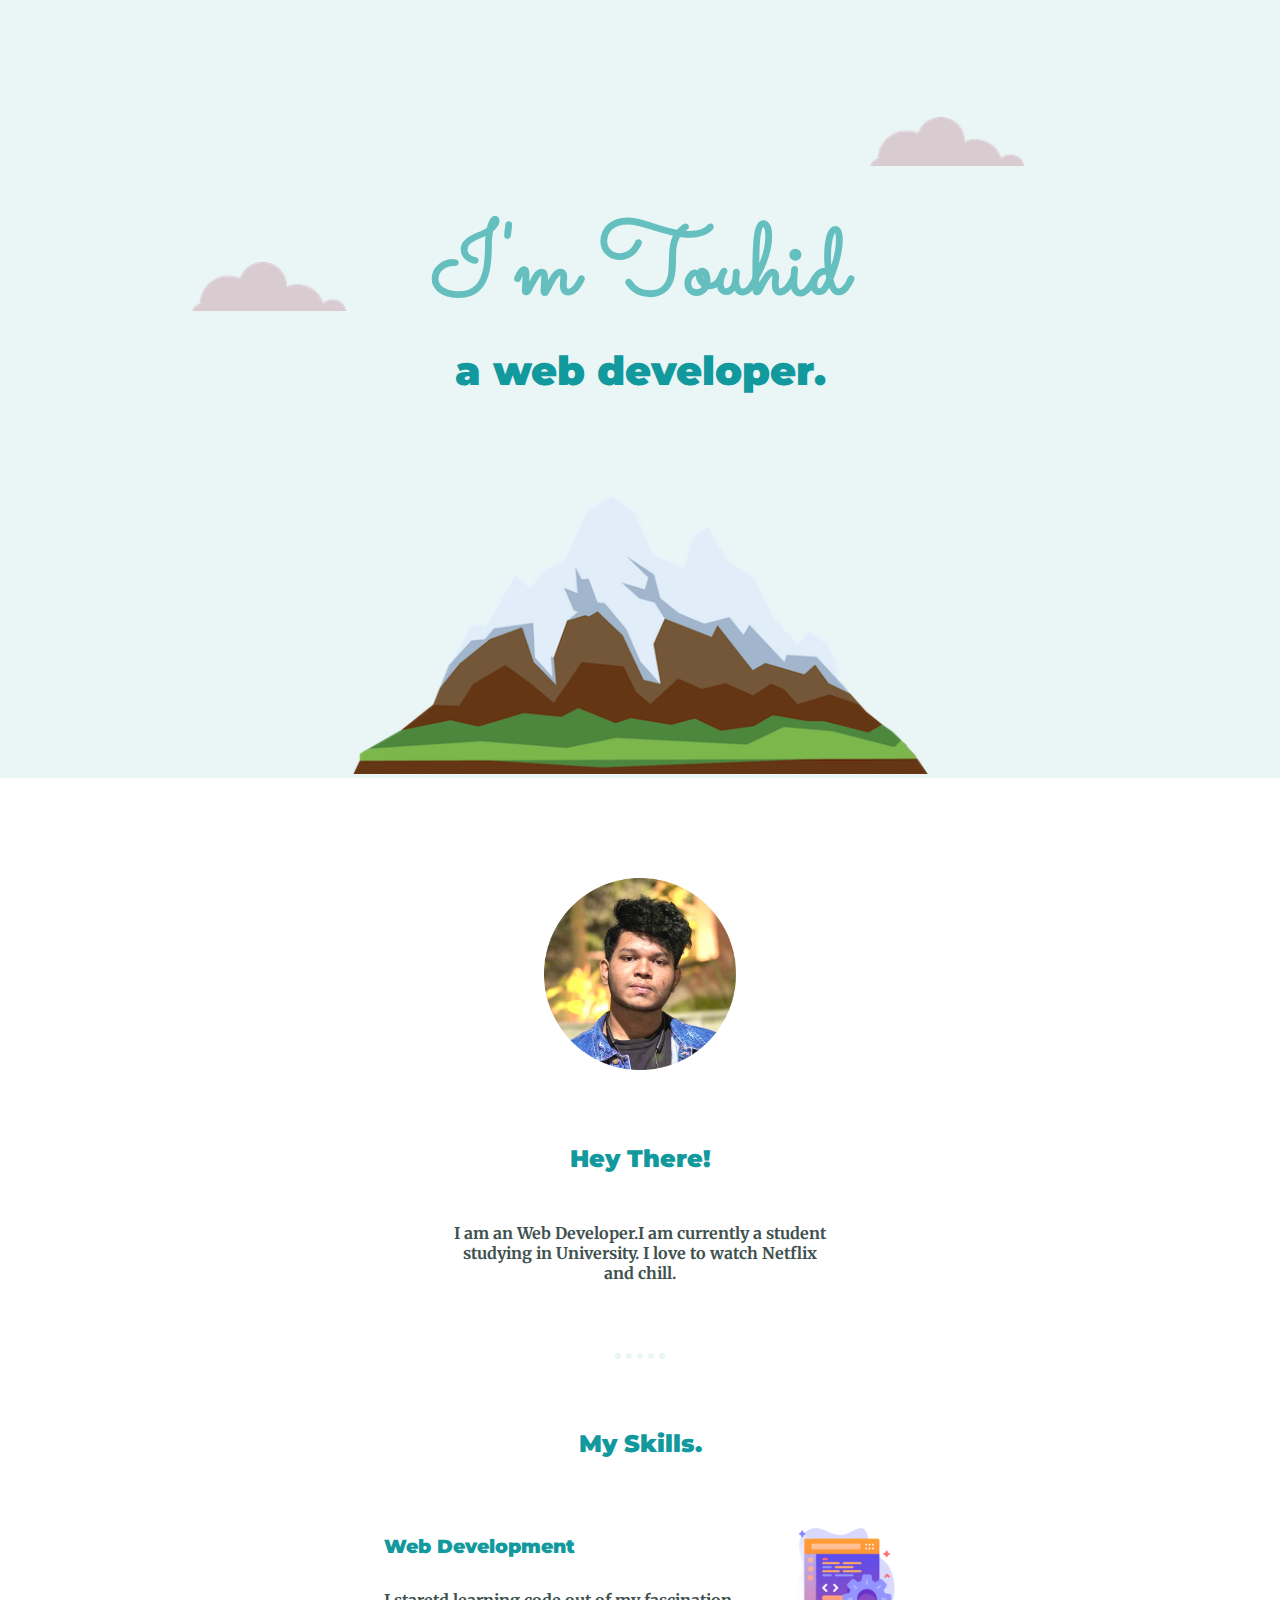
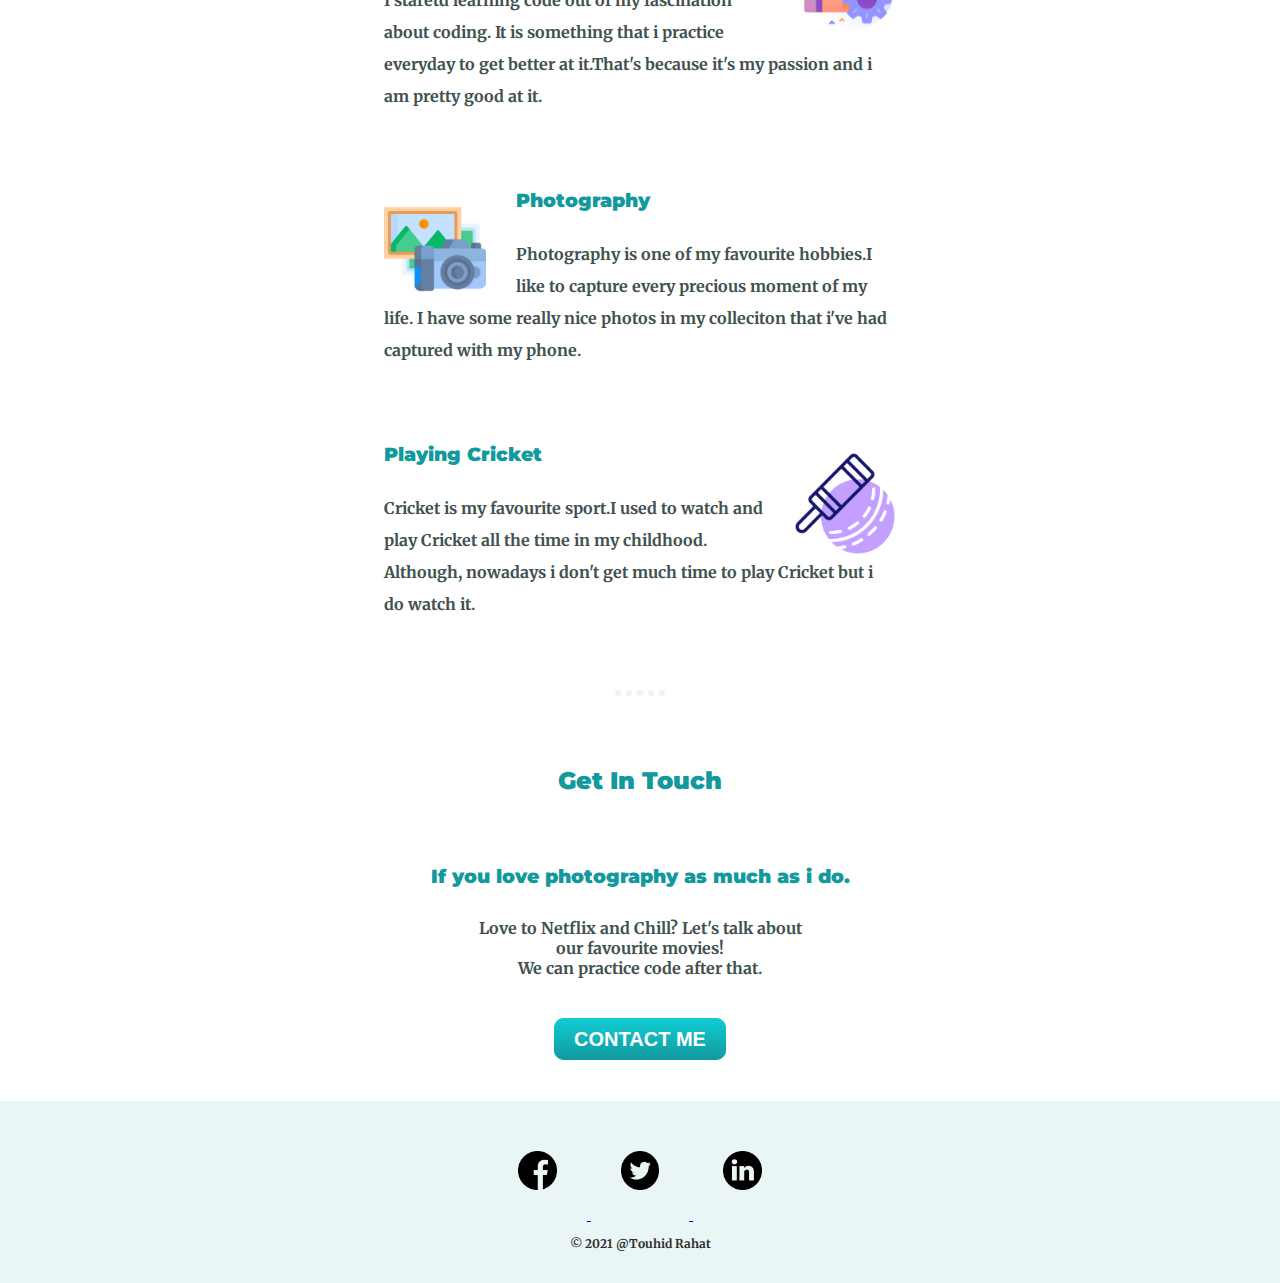
<file: index.html>
<!DOCTYPE html>
<html lang="en">
  <head>
    <meta charset="UTF-8" />
    <meta http-equiv="X-UA-Compatible" content="IE=edge" />
    <meta name="viewport" content="width=device-width, initial-scale=1.0" />
    <link rel="stylesheet" href="styles.css" />
    <link rel="icon" href="favicon.ico" />
    <link rel="preconnect" href="https://fonts.googleapis.com" />
    <link rel="preconnect" href="https://fonts.gstatic.com" crossorigin />
    <link
      href="https://fonts.googleapis.com/css2?family=Merriweather&family=Montserrat:wght@200&family=Sacramento&display=swap"
      rel="stylesheet"
    />
    <title>Touhid Rahat</title>
  </head>
  <body>
    <div class="front-page">
      <img class="cloud-one" src="images/cloud.png" alt="cloud-img" />
      <h1>I'm Touhid</h1>
      <h2 class="intro-text">a web developer.</h2>
      <img class="cloud-two" src="images/cloud.png" alt="cloud-img" />
      <img class="mountain-img" src="images/mountain.png" alt="mountain-img" />
    </div>
    <div class="profile-page">
      <img
        class="profile-pic"
        src="images/websitepp.png"
        alt="Touhid's Profile Picture"
      />
      <h2 class="hey-text">Hey There!</h2>
      <p class="intro">
        I am an Web Developer.I am currently a student studying in University. I
        love to watch Netflix and chill.
      </p>
    </div>
    <hr />
    <h2 class="skill-text">My Skills.</h2>
    <div class="skills-page">
      <img class="web-dev-img" src="images/development.png" alt="web-dev-pic" />
      <h3>Web Development</h3>
      <p class="skill-dis">
        I staretd learning code out of my fascination about coding. It is
        something that i practice everyday to get better at it.That's because
        it's my passion and i am pretty good at it.
      </p>
      <img
        class="photography-img"
        src="images/photography.png"
        alt="photography-img"
      />
      <h3>Photography</h3>
      <p class="skill-dis">
        Photography is one of my favourite hobbies.I like to capture every
        precious moment of my life. I have some really nice photos in my
        colleciton that i've had captured with my phone.
      </p>
      <img class="cricket-img" src="images/cricket.png" alt="cricket-img" />
      <h3>Playing Cricket</h3>
      <p class="skill-dis">
        Cricket is my favourite sport.I used to watch and play Cricket all the
        time in my childhood. Although, nowadays i don't get much time to play
        Cricket but i do watch it.
      </p>
    </div>
    <hr />
    <div>
      <h2>Get In Touch</h2>
      <h3 class="love-pg">If you love photography as much as i do.</h3>
      <p class="last-p">
        Love to Netflix and Chill? Let's talk about our favourite movies! <br />
        We can practice code after that.
      </p>
    </div>
    <a href="mailto:touhidrahat111@gmail.com" class="myButton">CONTACT ME</a>
    <footer>
      <a href="https://www.facebook.com/rahaatouhid" target="_blank">
        <img class="fb-link" src="images/facebook.png" alt="fb-icon" />
      </a>
      <a href="https://www.twitter.com/rahatouhid" target="_blank">
        <img class="twitter-link" src="images/twitter.png" alt="twitter-img" />
      </a>
      <a
        href="https://www.linkedin.com/in/touhid-rahat-05b62a210/"
        target="_blank"
      >
        <img class="linkedin-link" src="images/linkedin.png" alt="linkedin-img"
      /></a>

      <p class="cpr-text">&copy; 2021 @Touhid Rahat</p>
    </footer>
  </body>
</html>
</file>
<file: styles.css>
body {
  margin: 0%;
  text-align: center;
  font-family: "Merriweather", serif;
  font-weight: bolder;
  color: #40514E;
}

.front-page {
  padding-top: 100px;
  background-color: #eaf6f6;
  width: 100%;
  height: 700%;
  position: relative;
  margin-bottom: 100px;
}
h1 {
  margin-top: 100px;
  margin-bottom: 0px;
  font-family: "Sacramento", cursive;
  font-size:6.25rem;
  color: #66bfbf;
}
.hey-text {
  margin-bottom: 50px;
}
.intro-text {
  margin: 0px;
  font-size: 2.5rem;
  font-weight: bolder;
}
.intro {
  width:29.5%;
  margin: auto;
}
h2,
h3 {
  font-family: "Montserrat", sans-serif;
  color: #11999e;
  font-weight: bolder;
  margin-top: 70px;
}
.cloud-one {
  position: absolute;
  right: 20%;
  top: 15%;
  width: 12%;
}
.cloud-two {
  position: absolute;
  left: 10%;
  bottom: 60%;
  left: 15%;
  width: 12%;
}
.mountain-img {
  width: 45%;
  margin-top: 35px;
}
.profile-pic {
  width: 15%;
}
.skills-page {
  width: 40%;
  margin: auto;
  line-height: 2;
  text-align: left;
}
.web-dev-img {
  width: 20%;
  float: right;
  margin-left: 30px;
}
.photography-img {
  width: 20%;
  float: left;
  margin-right: 30px;
  margin-top: 70px;
}

.cricket-img {
  width: 20%;
  float: right;
  margin-left: 30px;
  margin-top: 70px;
}

hr {
  margin-top: 70px;
  margin-bottom: 70px;
  border: dotted #eaf6f6 6px;
  border-bottom: none;
  width: 3%;
}
.myButton {
background: #11CDD4;
  background-image: -webkit-linear-gradient(top, #11CDD4, #11999E);
  background-image: -moz-linear-gradient(top, #11CDD4, #11999E);
  background-image: -ms-linear-gradient(top, #11CDD4, #11999E);
  background-image: -o-linear-gradient(top, #11CDD4, #11999E);
  background-image: linear-gradient(to bottom, #11CDD4, #11999E);
  -webkit-border-radius: 10;
  -moz-border-radius: 10;
  border-radius: 10px;
  font-family: Arial;
  color: #ffffff;
  font-size: 20px;
  padding: 10px 20px 10px 20px;
  text-decoration: none;
  margin: 100px auto 50px auto;
}
.myButton:hover {
   background: #30E3CB;
  background-image: -webkit-linear-gradient(top, #30E3CB, #2bc4aD);
  background-image: -moz-linear-gradient(top, #30E3CB, #2bc4aD);
  background-image: -ms-linear-gradient(top, #30E3CB, #2bc4aD);
  background-image: -o-linear-gradient(top, #30E3CB, #2bc4aD);
  background-image: linear-gradient(to bottom, #30E3CB, #2bc4aD);
  text-decoration: none; 
}
.myButton:active {
  position: relative;
  top: 1px;
}
footer {
  background-color: #eaf6f6;
  margin: 50px 0 0 0;
  padding-bottom: 20px;
  padding-top: 20px;
}

.fb-link {
  position: relative;
  width: 3%;
  margin: 30px;
}
.fb-link:hover {
  transform: translateY(0) scale(1.2);
}
.twitter-link {
  position: relative;
  width: 3%;
  margin: 30px;
}
.twitter-link:hover {
  transform: translateY(0) scale(1.2);
}
.linkedin-link {
  position: relative;
  width: 3%;
  margin: 30px;
}
.linkedin-link:hover {
  transform: translateY(0) scale(1.2);
}

.last-p {
  width: 27%;
  margin: 30px auto 50px auto;
}

.cpr-text {
color: hsl(0, 2%, 19%);
font-size: .75rem;
}

@media screen and (max-width: 768px) 
{
  body {
    line-height: 1.2;
  }

  h1 {
  margin-top: 100px;
  margin-bottom: 0px;
  font-size:4rem;
}
.intro-text {
  margin: 0px;
  font-size: 1.5rem;
}
.mountain-img {
  width: 100%;
  margin-top: 140px;
}
.cloud-one {
  right: 8%;
  top: 15%;
  width: 25%;
}
.cloud-two {
  left: 5%;
  bottom:40%;
  width:25%;
}
.profile-pic {
  width: 40%;
  margin-bottom: 20px;
}
.hey-text{
  margin-bottom: 10px;
}
.intro {
  width: 80%;
  font-size: .9rem;
}
hr {
  margin-top: 40px;
  margin-bottom: 40px;
  width: 3%;
}
.skills-page {
  width: 95%;
  margin: auto 10px auto 10px;
  }
.web-dev-img {
  width: 35%;
}
.photography-img {
  width: 30%;
}
.web-dev-img {
  width: 30%;
  margin-top: 0px;
  margin-left: 0;
}
.photography-img {
  margin-top: 0;
  margin-right: 25px;
}
.cricket-img {
  width: 30%;
  margin-top: 0px;
  margin-left: 0;
}
h3 {
margin-top: 0;
}
.skill-text {
  margin-bottom: 50px;
  font-size: 1.5rem;
}
.skill-dis {
  font-size: .9rem;
  margin-bottom: 40px;
}
.last-p {
  width: 70%;
  margin: 10px auto 30px auto;
  font-size: .9rem;
}
.myButton { 
display:block;
width: 20%;
font-size: .7rem;
margin-top: 40px;
margin-bottom: 20px;
}

.love-pg {
font-size: 1rem;
}
.fb-link {
  width: 8%;
  margin: 10px;
}
.twitter-link {
   width: 8%;
   margin: 10px;
}
.linkedin-link {
   width: 8%;
   margin: 10px;
}

}
</file>
